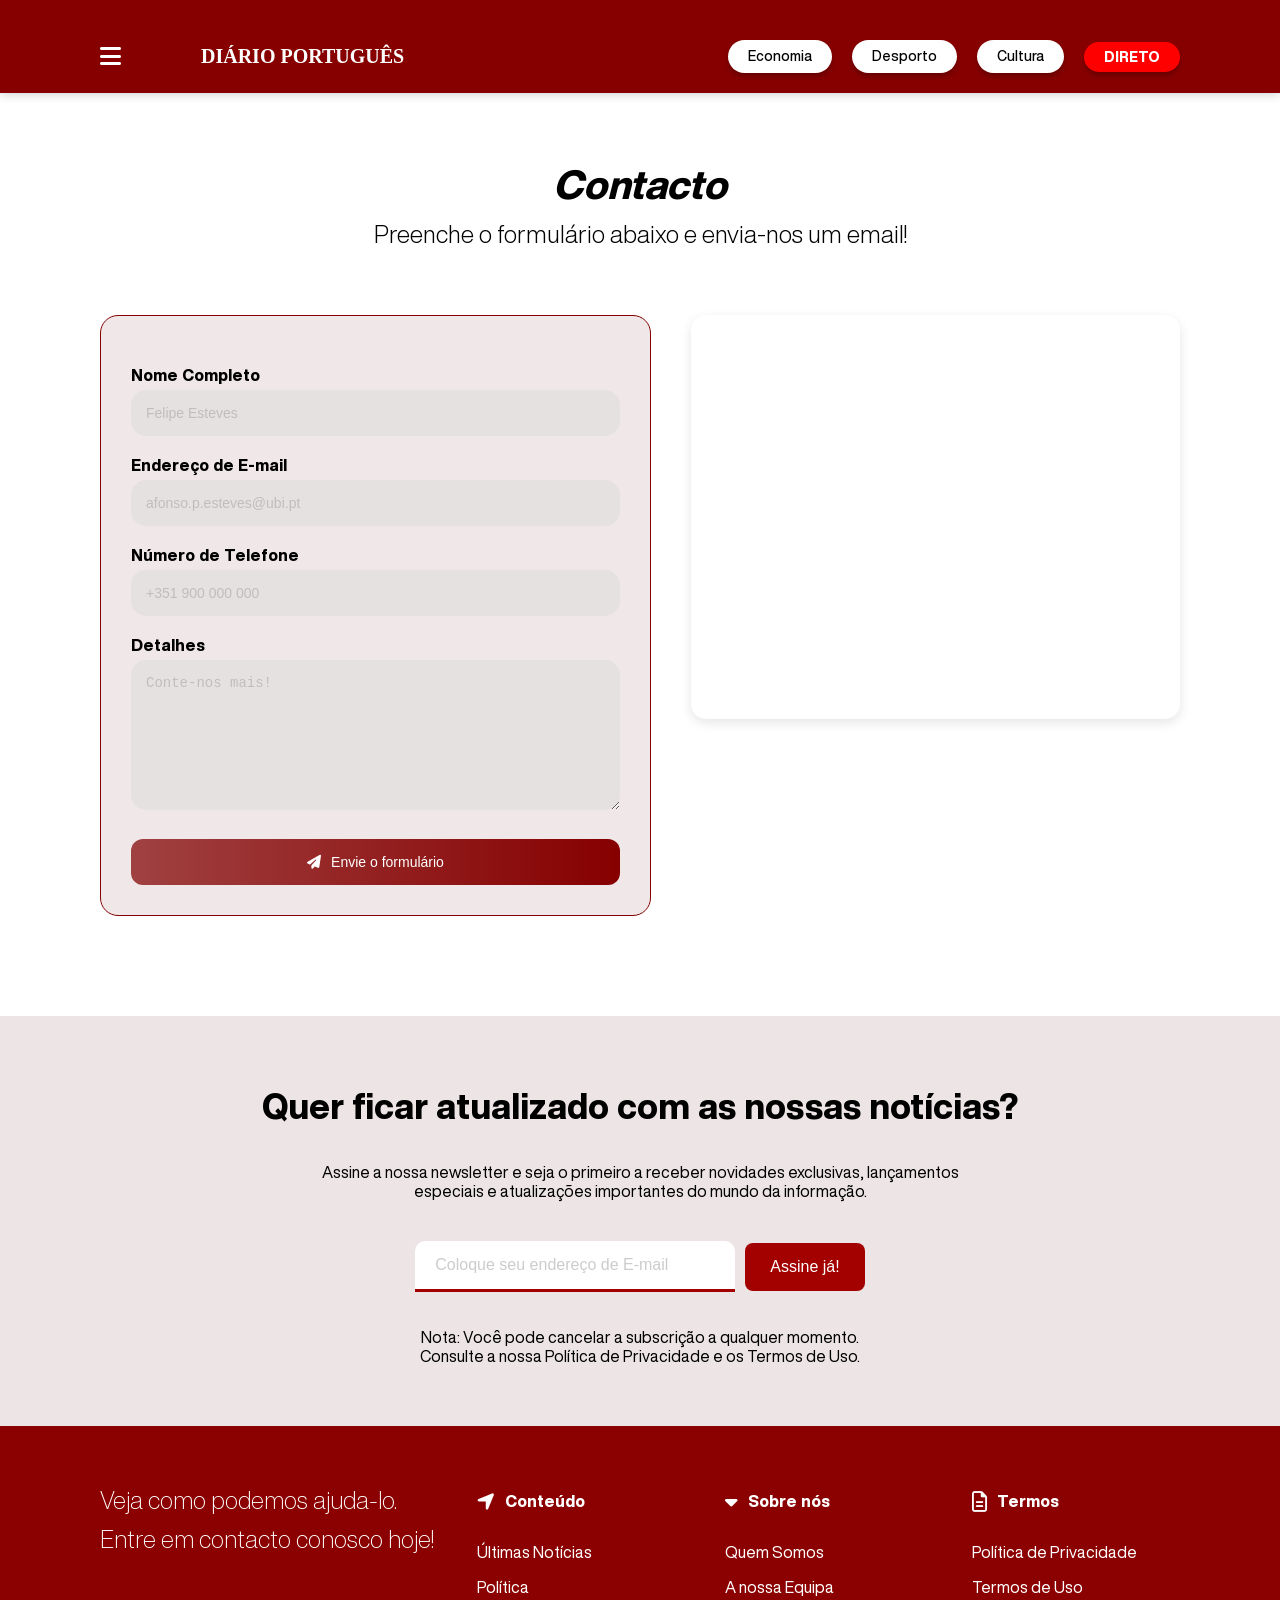
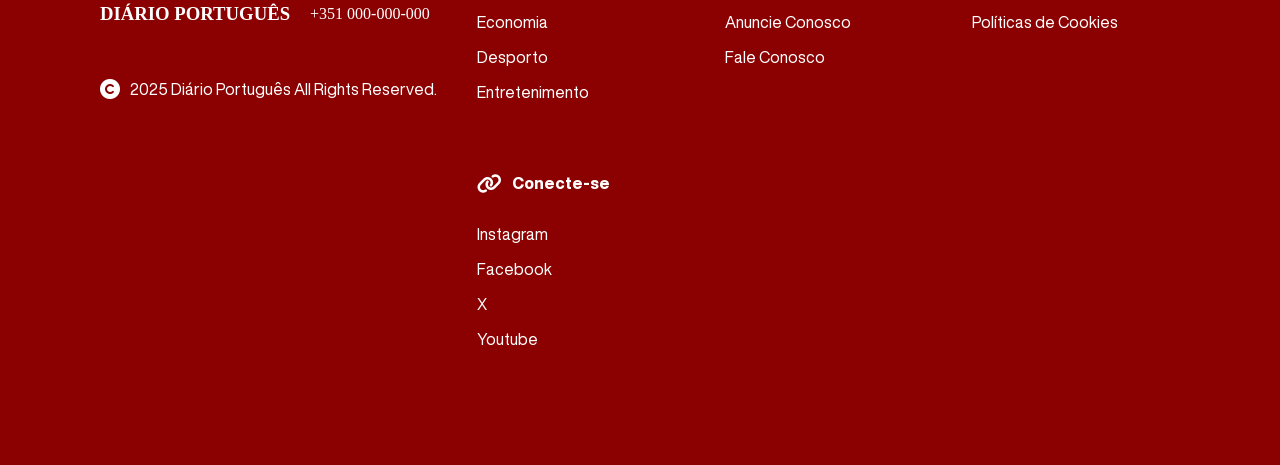
<file: Sourcecode/contactos.html>
<!DOCTYPE html>
<html lang="pt-pt">

<head>
    <meta charset="UTF-8">
    <meta name="viewport" content="width=device-width, initial-scale=1.0">
    <link rel="stylesheet" href="https://cdnjs.cloudflare.com/ajax/libs/font-awesome/6.7.2/css/all.min.css">
    <link rel="stylesheet" href="css/contactos.css">
    <title>Autores</title>
</head>

<body>
    <header>
        <nav>
            <div class="nav-left">
                <i class="fa-solid fa-bars fa-xl"></i>
                <a href="index.html">
                    <h3>DIÁRIO PORTUGUÊS</h3>
                </a>
            </div>
            <div class="nav-right">
                <span>Economia</span>
                <span>Desporto</span>
                <span class="nav-cultura">Cultura</span>
                <a href="direto.html"><span>DIRETO</span></a>
            </div>
        </nav>
    </header>
    <main>
        <div class="formulario">
            <div class="formulario-header">
                <i>
                    <h1>Contacto</h1>
                </i>
                <p>Preenche o formulário abaixo e envia-nos um email!</p>
            </div>

            <div class="formulario-content">
                <div class="form-container">
                    <p>Nome Completo</p>
                    <input type="text" placeholder="Felipe Esteves">

                    <p>Endereço de E-mail</p>
                    <input type="email" placeholder="afonso.p.esteves@ubi.pt">

                    <p>Número de Telefone</p>
                    <input type="tel" placeholder="+351 900 000 000">

                    <p>Detalhes</p>
                    <textarea placeholder="Conte-nos mais!"></textarea>

                    <button type="submit">
                        <i class="fa-solid fa-paper-plane"></i>
                        Envie o formulário
                    </button>
                </div>

                <div class="mapa-container">
                    <iframe
                        src="https://www.google.com/maps/embed?pb=!1m18!1m12!1m3!1d3089.6030565781284!2d-7.503434284731028!3d40.28041497937595!2m3!1f0!2f0!3f0!3m2!1i1024!2i768!4f13.1!3m3!1m2!1s0xd3d4b84b2a54665%3A0xb0794ce4379d127e!2sUniversidade%20da%20Beira%20Interior!5e0!3m2!1spt-PT!2spt!4v1717232800000"
                        width="100%" height="623" style="border:0;" allowfullscreen="" loading="lazy"
                        referrerpolicy="no-referrer-when-downgrade">
                    </iframe>
                </div>
            </div>
        </div>
        <div class="mapa">
            <map name=""></map>
        </div>
    </main>
    <footer>
        <section class="newsletter">
            <h1>Quer ficar atualizado com as nossas notícias?</h1>
            <p>Assine a nossa newsletter e seja o primeiro a receber novidades exclusivas, lançamentos <br>especiais e
                atualizações importantes do mundo da informação.</p>
            <div class="input-container">
                <input type="email" placeholder="Coloque seu endereço de E-mail">
                <button>Assine já!</button>
            </div>
            <p>Nota: Você pode cancelar a subscrição a qualquer momento. <br> Consulte a nossa <a href="#">Política de
                    Privacidade</a> e os <a href="#">Termos de Uso.</a></p>
        </section>
        <div class="footer">
            <div class="footer-wrapper">
                <div class="footer-text">
                    <p>Veja como podemos ajuda-lo.</p>
                    <p>Entre em contacto conosco hoje!</p>
                </div>
                <div class="footer-logo">
                    <h3>DIÁRIO PORTUGUÊS</h3>
                    <p>+351 000-000-000</p>
                </div>
                <div class="footer-copyright">
                    <i class="fa-solid fa-copyright fa-lg" style="color: #FFF;"></i>
                    <p>2025 Diário Português All Rights Reserved.</p>
                </div>
            </div>

            <div class="footer-links">
                <div>
                    <div class="footer-links-titulo">
                        <i class="fa-solid fa-location-arrow fa-lg" style="color: #FFF;"></i>
                        <p><strong>Conteúdo</strong></p>
                    </div>
                    <p>Últimas Notícias</p>
                    <p>Política</p>
                    <p>Economia</p>
                    <p>Desporto</p>
                    <p>Entretenimento</p>
                </div>
                <div>
                    <div class="footer-links-titulo">
                        <i class="fa-solid fa-caret-down fa-lg" style="color: #FFF;"></i>
                        <p><strong>Sobre nós</strong></p>
                    </div>
                    <p>Quem Somos</p>
                    <a href="autores.html">
                        <p>A nossa Equipa</p>
                    </a>
                    <p>Anuncie Conosco</p>
                    <a href="contactos.html">
                        <p>Fale Conosco</p>
                    </a>
                </div>
                <div>
                    <div class="footer-links-titulo">
                        <i class="fa-regular fa-file-lines fa-lg" style="color: #FFF;"></i>
                        <p><strong>Termos</strong></p>
                    </div>
                    <p>Política de Privacidade</p>
                    <p>Termos de Uso</p>
                    <p>Políticas de Cookies</p>
                </div>
                <div>
                    <div class="footer-links-titulo">
                        <i class="fa-solid fa-link fa-lg" style="color: #FFF;"></i>
                        <p><strong>Conecte-se</strong></p>
                    </div>
                    <p>Instagram</p>
                    <p>Facebook</p>
                    <p>X</p>
                    <p>Youtube</p>
                </div>
            </div>
        </div>
    </footer>
</body>

</html>
</file>
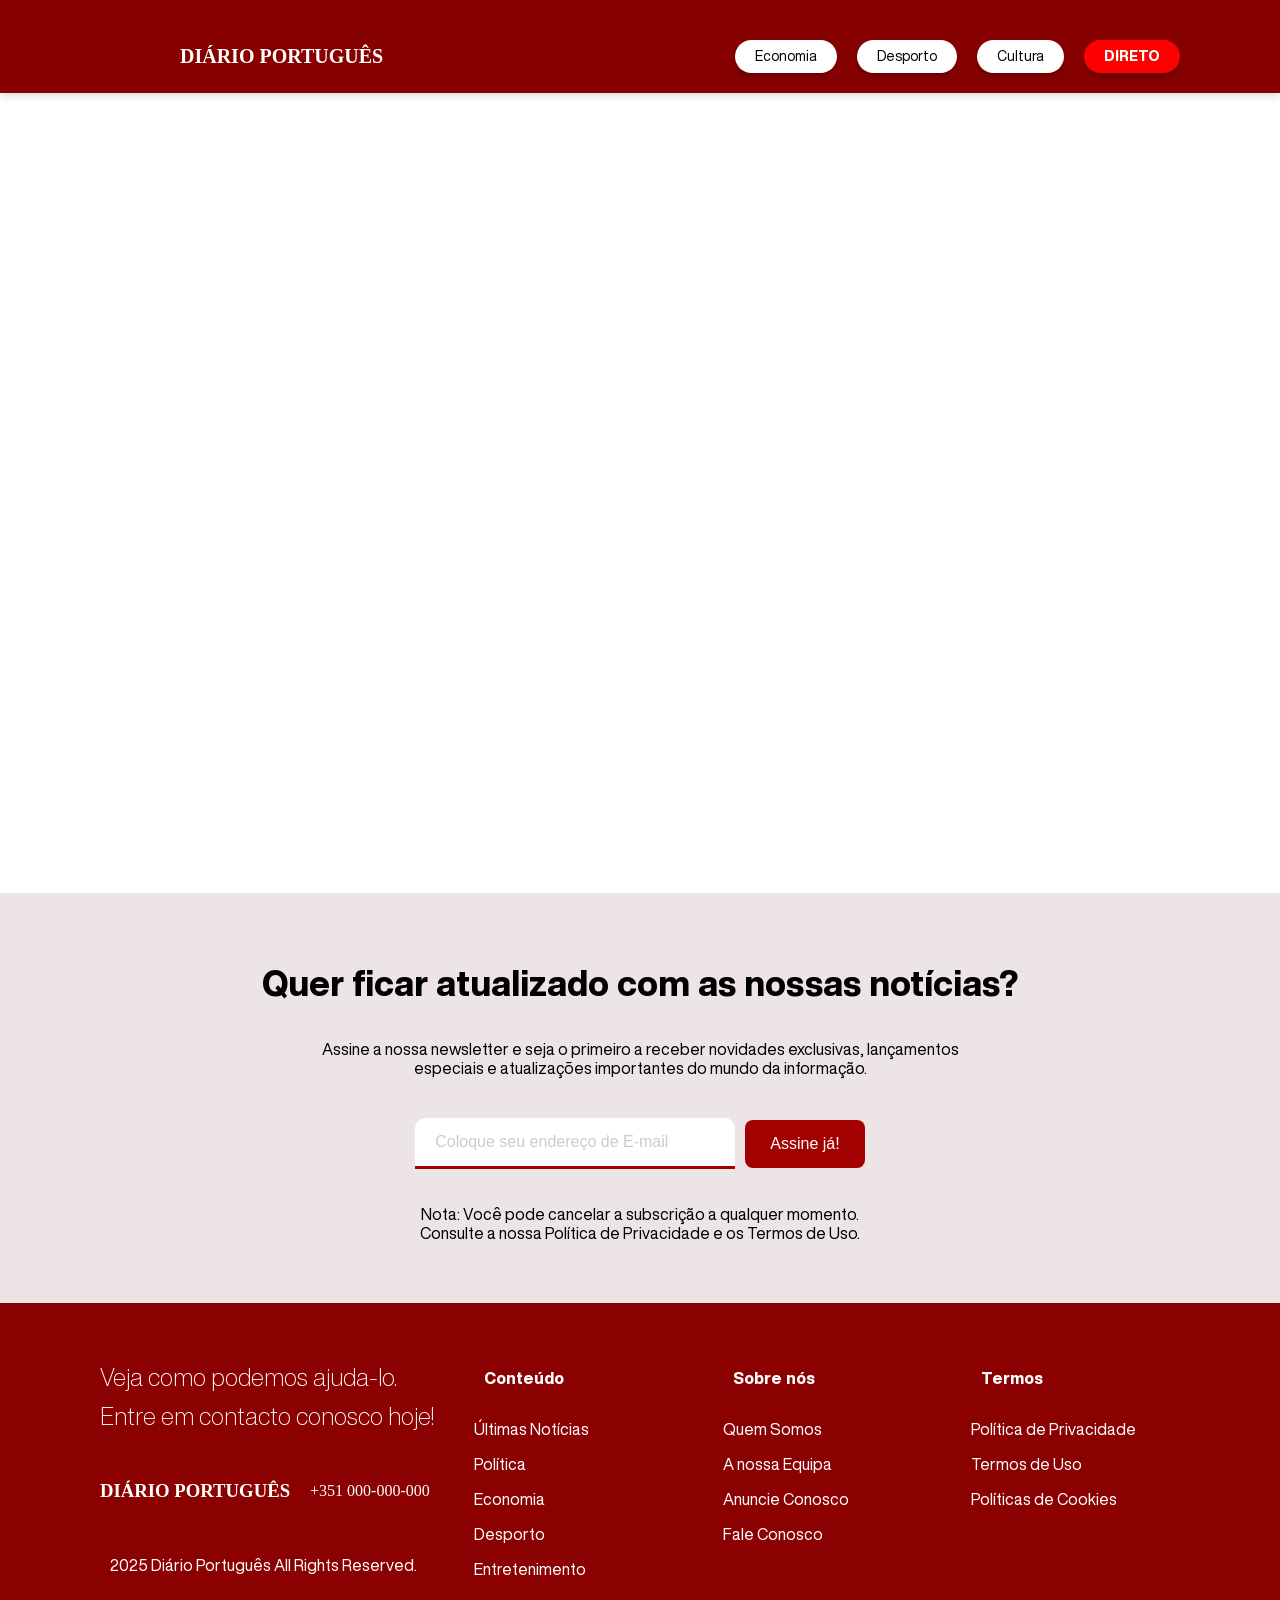
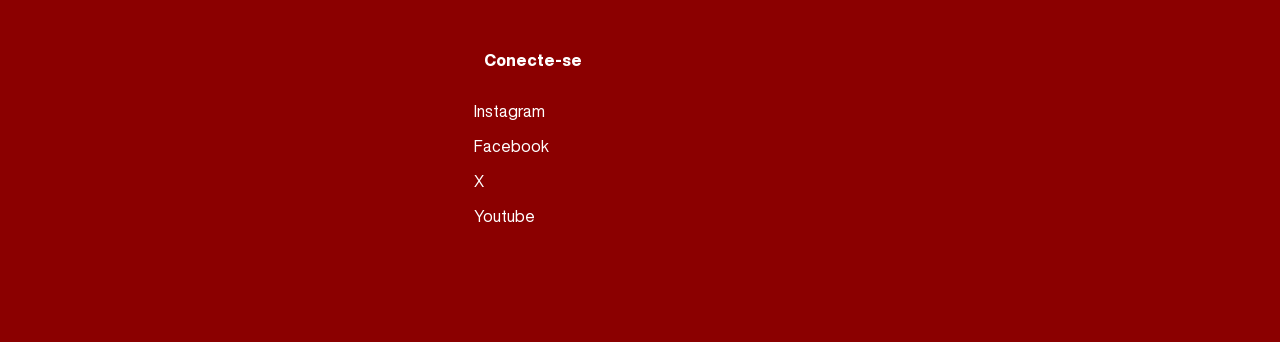
<file: Sourcecode/direto.htm>
<!DOCTYPE html>
<html lang="pt-pt">
<head>
    <meta charset="UTF-8">
    <meta name="viewport" content="width=device-width, initial-scale=1.0">
    <link rel="stylesheet" href="css/direto.css">
    <title>DIRETO</title>
</head>
<body>
    <header>
        <nav>
            <div class="nav-left">
                <i class="fa-solid fa-bars fa-xl"></i>
                <h3>DIÁRIO PORTUGUÊS</h3>
            </div>
            <div class="nav-right">
                <span>Economia</span>
                <span>Desporto</span>
                <span class="nav-cultura">Cultura</span>
                <span>DIRETO</span>
            </div>
        </nav>
    </header>
    <main>
        <div>
          <span></span>
          <p></p>  
        </div>
        <div>
            <video src=""></video>
        </div>
    </main>
    <footer>
        <section class="newsletter">
            <h1>Quer ficar atualizado com as nossas notícias?</h1>
            <p>Assine a nossa newsletter e seja o primeiro a receber novidades exclusivas, lançamentos <br>especiais e
                atualizações importantes do mundo da informação.</p>
            <div class="input-container">
                <input type="email" placeholder="Coloque seu endereço de E-mail">
                <button>Assine já!</button>
            </div>
            <p>Nota: Você pode cancelar a subscrição a qualquer momento. <br> Consulte a nossa <a href="#">Política de
                    Privacidade</a> e os <a href="#">Termos de Uso.</a></p>
        </section>
        <div class="footer">
            <div class="footer-wrapper">
                <div class="footer-text">
                    <p>Veja como podemos ajuda-lo.</p>
                    <p>Entre em contacto conosco hoje!</p>
                </div>
                <div class="footer-logo">
                    <h3>DIÁRIO PORTUGUÊS</h3>
                    <p>+351 000-000-000</p>
                </div>
                <div class="footer-copyright">
                    <i class="fa-solid fa-copyright fa-lg" style="color: #FFF;"></i>
                    <p>2025 Diário Português All Rights Reserved.</p>
                </div>
            </div>

            <div class="footer-links">
                <div>
                    <div class="footer-links-titulo">
                        <i class="fa-solid fa-location-arrow fa-lg" style="color: #FFF;"></i>
                        <p><strong>Conteúdo</strong></p>
                    </div>
                    <p>Últimas Notícias</p>
                    <p>Política</p>
                    <p>Economia</p>
                    <p>Desporto</p>
                    <p>Entretenimento</p>
                </div>
                <div>
                    <div class="footer-links-titulo">
                        <i class="fa-solid fa-caret-down fa-lg" style="color: #FFF;"></i>
                        <p><strong>Sobre nós</strong></p>
                    </div>
                    <p>Quem Somos</p>
                    <p>A nossa Equipa</p>
                    <p>Anuncie Conosco</p>
                    <p>Fale Conosco</p>
                </div>
                <div>
                    <div class="footer-links-titulo">
                        <i class="fa-regular fa-file-lines fa-lg" style="color: #FFF;"></i>
                        <p><strong>Termos</strong></p>
                    </div>
                    <p>Política de Privacidade</p>
                    <p>Termos de Uso</p>
                    <p>Políticas de Cookies</p>
                </div>
                <div>
                    <div class="footer-links-titulo">
                        <i class="fa-solid fa-link fa-lg" style="color: #FFF;"></i>
                        <p><strong>Conecte-se</strong></p>
                    </div>
                    <p>Instagram</p>
                    <p>Facebook</p>
                    <p>X</p>
                    <p>Youtube</p>
                </div>
            </div>
        </div>
    </footer>
</body>
</html>
</file>
<file: Sourcecode/css/contactos.css>
@font-face {
  font-family: 'HelveticaNowDisplay';
  src: url('../fonts/HelveticaNowDisplay-ExtBlk.woff2') format('woff2');
  font-weight: 900;
  font-style: normal;
}

@font-face {
  font-family: 'HelveticaNowDisplay';
  src: url('../fonts/HelveticaNowDisplay-Black.woff2') format('woff2');
  font-weight: 800;
  font-style: normal;
}

@font-face {
  font-family: 'HelveticaNowDisplay';
  src: url('../fonts/HelveticaNowDisplay-ExtraBold.woff2') format('woff2');
  font-weight: 700;
  font-style: normal;
}

@font-face {
  font-family: 'HelveticaNowDisplay';
  src: url('../fonts/HelveticaNowDisplay-Bold.woff2') format('woff2');
  font-weight: 600;
  font-style: normal;
}

@font-face {
  font-family: 'HelveticaNowDisplay';
  src: url('../fonts/HelveticaNowDisplay-Medium.woff2') format('woff2');
  font-weight: 500;
  font-style: normal;
}

@font-face {
  font-family: 'HelveticaNowDisplay';
  src: url('../fonts/HelveticaNowDisplay-Regular.woff2') format('woff2');
  font-weight: 400;
  font-style: normal;
}

@font-face {
  font-family: 'HelveticaNowDisplay';
  src: url('../fonts/HelveticaNowDisplay-ExtLt.woff2') format('woff2');
  font-weight: 350;
  font-style: normal;
}

@font-face {
  font-family: 'HelveticaNowDisplay';
  src: url('../fonts/HelveticaNowDisplay-Light.woff2') format('woff2');
  font-weight: 300;
  font-style: normal;
}

@font-face {
  font-family: 'HelveticaNowDisplay';
  src: url('../fonts/HelveticaNowDisplay-Thin.woff2') format('woff2');
  font-weight: 200;
  font-style: normal;
}

@font-face {
  font-family: 'HelveticaNowDisplay';
  src: url('../fonts/HelveticaNowDisplay-Hairline.woff2') format('woff2');
  font-weight: 100;
  font-style: normal;
}

body {
  margin: 0;
  font-family: "HelveticaNowDisplay", Arial, sans-serif;
}

hr {
  background-color: #860000;
  height: 2px;
  border: none;
  margin: 20px 0;
}

a {
  text-decoration: none;
  color: black;
}

footer a {
  text-decoration: none;
  color: white;
}

/* ---------- HEADER ----------- */
header {
  background-color: #860000;
  padding: 40px 100px 20px 100px;
  box-shadow: 0 1px 10px rgba(0, 0, 0, 0.2);
}

nav {
  display: flex;
  justify-content: space-between;
  align-items: center;
  flex-wrap: wrap;
}

nav i {
  color: white;
  margin-right: 10px;
}

nav h3 {
  color: white;
  font-family: 'Times New Roman', Times, serif;
  font-weight: 700;
  font-size: 20px;
  margin: 0;
}

nav>i,
nav>h3 {
  display: inline-block;
}

.nav-left {
  display: flex;
  align-items: center;
  gap: 70px;
}

.nav-right {
  display: flex;
  align-items: center;
  gap: 20px;
}

.nav-right span {
  background-color: white;
  color: black;
  padding: 8px 20px;
  font-weight: 500;
  font-size: 14px;
  border-radius: 20px;
  box-shadow: 0 4px 4px rgba(0, 0, 0, 0.2);
  cursor: pointer;
  transition: all 0.3s ease;
}

.nav-right span:not(:last-child):hover {
  background-color: #a30000;
  color: white;
  transform: translateY(-2px);
  box-shadow: 0 6px 12px rgba(163, 0, 0, 0.4);
}

.nav-cultura {
  color: #6c00a3;
  background-color: #f2f2f2;
}

.nav-cultura:hover {
  background-color: #6c00a3;
  color: white;
  box-shadow: 0 6px 12px rgba(108, 0, 163, 0.3);
}

.nav-right span:last-child {
  background-color: red;
  color: white;
  font-weight: bold;
  text-transform: uppercase;
}

.nav-right span:last-child:hover {
  background-color: #cc0000;
  transform: scale(1.05);
  box-shadow: 0 0 15px rgba(204, 0, 0, 0.6);
}

/* ------- Main -------- */

main {
  padding: 40px 100px;
  max-width: 1400px;
  margin: 0 auto;
}

.formulario {
  display: flex;
  flex-direction: column;
  gap: 40px;
}

.formulario-header {
  display: flex;
  flex-direction: column;
  align-items: center;
  justify-content: center;
  text-align: center;
}

.formulario-header h1 {
  font-weight: 700;
  margin-bottom: 10px;
  font-size: 2.5rem;
}

.formulario-header p {
  font-size: 1.5rem;
  font-weight: 300;
  margin-top: 0;
  max-width: 600px;
  line-height: 1.4;
}

.formulario-content {
  display: flex;
  gap: 40px;
  align-items: flex-start;
}

.form-container {
  background-color: #f0e8e8;
  border: 1px solid #860000;
  padding: 30px;
  border-radius: 18px;
  flex: 1;
  min-width: 300px;
  width: 100%;
  box-sizing: border-box;
}

.form-container p {
  font-weight: bold;
  margin: 20px 0 5px;
}

.form-container input,
.form-container textarea {
  width: 100%;
  padding: 15px;
  border: none;
  border-radius: 15px;
  background-color: #e6e1e1;
  font-size: 14px;
  color: #333;
  box-sizing: border-box;
}

.form-container input::placeholder,
.form-container textarea::placeholder {
  color: #c0bdbd;
}

.form-container textarea {
  resize: vertical;
  height: 150px;
  min-height: 100px;
}

.form-container button {
  margin-top: 25px;
  width: 100%;
  padding: 15px;
  background: linear-gradient(to right, #a04141, #860000);
  border: none;
  border-radius: 12px;
  color: white;
  font-size: 14px;
  font-weight: 500;
  cursor: pointer;
  display: flex;
  align-items: center;
  justify-content: center;
  gap: 10px;
  transition: background 0.3s ease;
}

.form-container button i {
  font-size: 14px;
}

.form-container button:hover {
  background: linear-gradient(to right, #860000, #a04141);
}

.mapa-container {
  flex: 1;
  min-width: 300px;
  border-radius: 15px;
  overflow: hidden;
  box-shadow: 0 4px 12px rgba(0, 0, 0, 0.1);
  width: 100%;
  box-sizing: border-box;
}

.mapa-container iframe {
  width: 100%;
  height: 400px;
  border: 0;
}

/* ------- NEWSLETTER & FOOTER -------- */
.newsletter {
  margin-top: 60px;
  padding: 40px 20px;
  background-color: #EDE5E5;
  display: flex;
  flex-direction: column;
  justify-content: center;
  align-items: center;
  text-align: center;
}

.newsletter h1 {
  font-size: 35px;
  margin-bottom: 20px;
}

.newsletter p {
  text-align: center;
  margin-bottom: 20px;
}

.newsletter p>a {
  color: black;
}

.input-container {
  display: flex;
  flex-wrap: wrap;
  gap: 10px;
  margin: 20px 0;
  justify-content: center;
  align-items: center;
}

.input-container input {
  padding: 15px 20px;
  min-width: 280px;
  flex: 1;
  max-width: 380px;
  border: none;
  border-bottom: 3px solid #a30000;
  border-radius: 10px 10px 0 0;
  outline: none;
  font-size: 16px;
  background-color: white;
}

.input-container input::placeholder {
  color: #ccc;
  font-weight: 500;
}

.input-container button {
  background-color: #a30000;
  color: white;
  padding: 15px 25px;
  border: none;
  border-radius: 8px;
  font-size: 16px;
  cursor: pointer;
  transition: background-color 0.3s;
  white-space: nowrap;
}

.input-container button:hover {
  background-color: #8b0000;
}

.footer {
  background-color: #8b0000;
  color: white;
  padding: 50px 100px 100px 100px;
  display: flex;
  flex-wrap: wrap;
  justify-content: space-between;
  gap: 40px;
}

.footer-wrapper {
  display: flex;
  flex-direction: column;
  gap: 20px;
}

.footer-links {
  display: flex;
  flex-wrap: wrap;
  justify-content: space-between;
  gap: 40px;
  flex: 1;
}

.footer-links div {
  min-width: 150px;
  flex: 1;
}

.footer-links-titulo {
  display: flex;
  align-items: center;
  gap: 10px;
  margin-bottom: 15px;
}

.footer-copyright {
  display: flex;
  align-items: center;
  gap: 10px;
}

.footer-logo {
  display: flex;
  flex-wrap: wrap;
  gap: 20px;
  align-items: center;
  font-family: 'Times New Roman', Times, serif;
}

.footer-text {
  font-weight: 350;
  font-size: 1.5em;
}

.footer-text p {
  margin-bottom: 10px;
  margin-top: 10px;
}

/* ======= RESPONSIVE BREAKPOINTS ======= */

/* Tablets grandes Pcs pequenos */
@media (max-width: 1200px) {
  main {
    padding: 40px 50px;
  }

  .footer {
    padding: 50px 50px 50px 50px;
  }

  header {
    padding: 40px 50px 20px 50px;
  }

  .formulario-content {
    gap: 30px;
  }
}

/* Tablets */
@media (max-width: 950px) {
  header {
    padding: 20px 20px 20px 20px;
  }

  .nav-cultura {
    display: none;
  }

  main {
    padding: 30px 20px;
  }

  .footer {
    padding: 30px 20px 30px 20px;
  }

  .footer-links {
    flex-direction: column;
    gap: 30px;
  }

  .formulario-header h1 {
    font-size: 2rem;
  }

  .formulario-header p {
    font-size: 1.3rem;
  }

  .formulario-content {
    flex-direction: column;
    gap: 30px;
  }

  .form-container,
  .mapa-container {
    width: 100%;
    min-width: auto;
    max-width: none;
  }

  .mapa-container iframe {
    height: 350px;
  }
}

/* Mobile */
@media (max-width: 768px) {
  nav {
    flex-direction: column;
    align-items: flex-start;
  }

  header {
    padding: 20px 20px 20px 20px;
  }

  .nav-left {
    width: 100%;
    justify-content: space-between;
  }

  .nav-right {
    display: none;
  }

  main {
    padding: 20px 15px;
  }

  .formulario {
    gap: 30px;
  }

  .formulario-header h1 {
    font-size: 1.8rem;
  }

  .formulario-header p {
    font-size: 1.1rem;
  }

  .formulario-content {
    gap: 25px;
  }

  .form-container {
    padding: 25px 20px;
  }

  .mapa-container iframe {
    height: 300px;
  }

  .newsletter h1 {
    font-size: 28px;
  }

  .input-container input {
    width: 100%;
    max-width: 100%;
  }

  .input-container button {
    width: 100%;
  }

  .footer-wrapper {
    text-align: center;
  }

  .footer-logo {
    justify-content: center;
    text-align: center;
  }
}

/* Mobile pequeno */
@media (max-width: 480px) {
  main {
    padding: 15px 10px;
  }

  .formulario-header h1 {
    font-size: 1.6rem;
  }

  .formulario-header p {
    font-size: 1rem;
  }

  .form-container {
    padding: 20px 15px;
  }

  .form-container input,
  .form-container textarea {
    padding: 12px;
    font-size: 13px;
  }

  .form-container button {
    padding: 12px;
    font-size: 13px;
  }

  .mapa-container iframe {
    height: 250px;
  }

  .newsletter h1 {
    font-size: 24px;
  }

  .newsletter p {
    font-size: 14px;
  }
}
</file>
<file: Sourcecode/css/direto.css>
@font-face {
  font-family: 'HelveticaNowDisplay';
  src: url('../fonts/HelveticaNowDisplay-ExtBlk.woff2') format('woff2');
  font-weight: 900;
  font-style: normal;
}

@font-face {
  font-family: 'HelveticaNowDisplay';
  src: url('../fonts/HelveticaNowDisplay-Black.woff2') format('woff2');
  font-weight: 800;
  font-style: normal;
}

@font-face {
  font-family: 'HelveticaNowDisplay';
  src: url('../fonts/HelveticaNowDisplay-ExtraBold.woff2') format('woff2');
  font-weight: 700;
  font-style: normal;
}

@font-face {
  font-family: 'HelveticaNowDisplay';
  src: url('../fonts/HelveticaNowDisplay-Bold.woff2') format('woff2');
  font-weight: 600;
  font-style: normal;
}

@font-face {
  family: 'HelveticaNowDisplay';
  src: url('../fonts/HelveticaNowDisplay-Medium.woff2') format('woff2');
  font-weight: 500;
  font-style: normal;
}

@font-face {
  font-family: 'HelveticaNowDisplay';
  src: url('../fonts/HelveticaNowDisplay-Regular.woff2') format('woff2');
  font-weight: 400;
  font-style: normal;
}

@font-face {
  font-family: 'HelveticaNowDisplay';
  src: url('../fonts/HelveticaNowDisplay-ExtLt.woff2') format('woff2');
  font-weight: 350;
  font-style: normal;
}

@font-face {
  font-family: 'HelveticaNowDisplay';
  src: url('../fonts/HelveticaNowDisplay-Light.woff2') format('woff2');
  font-weight: 300;
  font-style: normal;
}

@font-face {
  font-family: 'HelveticaNowDisplay';
  src: url('../fonts/HelveticaNowDisplay-Thin.woff2') format('woff2');
  font-weight: 200;
  font-style: normal;
}

@font-face {
  font-family: 'HelveticaNowDisplay';
  src: url('../fonts/HelveticaNowDisplay-Hairline.woff2') format('woff2');
  font-weight: 100;
  font-style: normal;
}

body {
  margin: 0;
  font-family: "HelveticaNowDisplay", Arial, sans-serif;
}

a {
  text-decoration: none;
  color: black;
}

hr {
  background-color: #860000;
  height: 2px;
  border: none;
  margin: 20px 0;
}

footer a {
  text-decoration: none;
  color: white;
}

/* ---------- HEADER ----------- */
header {
  background-color: #860000;
  padding: 40px 100px 20px 100px;
  box-shadow: 0 1px 10px rgba(0, 0, 0, 0.2);
}

nav {
  display: flex;
  justify-content: space-between;
  align-items: center;
  flex-wrap: wrap;
}

nav i {
  color: white;
  margin-right: 10px;
}

nav h3 {
  color: white;
  font-family: 'Times New Roman', Times, serif;
  font-weight: 700;
  font-size: 20px;
  margin: 0;
}

nav>i,
nav>h3 {
  display: inline-block;
}

.nav-left {
  display: flex;
  align-items: center;
  gap: 70px;
}

.nav-right {
  display: flex;
  align-items: center;
  gap: 20px;
}

.nav-right span {
  background-color: white;
  color: black;
  padding: 8px 20px;
  font-weight: 500;
  font-size: 14px;
  border-radius: 20px;
  box-shadow: 0 4px 4px rgba(0, 0, 0, 0.2);
  cursor: pointer;
  transition: all 0.3s ease;
}

.nav-right span:not(:last-child):hover {
  background-color: #a30000;
  color: white;
  transform: translateY(-2px);
  box-shadow: 0 6px 12px rgba(163, 0, 0, 0.4);
}

.nav-cultura {
  color: #6c00a3;
  background-color: #f2f2f2;
}

.nav-cultura:hover {
  background-color: #6c00a3;
  color: white;
  box-shadow: 0 6px 12px rgba(108, 0, 163, 0.3);
}

.nav-right span:last-child {
  background-color: red;
  color: white;
  font-weight: bold;
  text-transform: uppercase;
}

.nav-right span:last-child:hover {
  background-color: #cc0000;
  transform: scale(1.05);
  box-shadow: 0 0 15px rgba(204, 0, 0, 0.6);
}

/* ------- Main -------- */

main {
  display: flex;
  flex-direction: column;
  padding: 100px;
  min-height: 60vh;
}

.main-titulo {
  display: flex;
  align-items: center;
  gap: 15px;
  margin-bottom: 40px;
  font-weight: 500;
  font-size: 18px;
}

.main-titulo span {
  display: flex;
  align-items: center;
  justify-content: center;
  width: 40px;
  height: 40px;
  background-color: red;
  border-radius: 50%;
  box-shadow: 0 4px 4px rgba(255, 0, 0, 0.2);
  flex-shrink: 0;
}

.video-container {
  display: flex;
  width: 100%;
  margin-left: auto;
  margin-right: 0;
  background-color: #7a0000;
  border-radius: 15px;
  box-shadow: 0 4px 10px rgba(0, 0, 0, 0.2);
  overflow: hidden;
  aspect-ratio: 16 / 9;
}

.video-container video {
  width: 100%;
  height: 100%;
  object-fit: cover;
  display: block;
  flex: 1;
}

/* ------- NEWSLETTER & FOOTER -------- */
.newsletter {
  margin-top: 60px;
  padding: 40px 20px;
  background-color: #EDE5E5;
  display: flex;
  flex-direction: column;
  justify-content: center;
  align-items: center;
  text-align: center;
}

.newsletter h1 {
  font-size: 35px;
  margin-bottom: 20px;
}

.newsletter p {
  text-align: center;
  margin-bottom: 20px;
}

.newsletter p>a {
  color: black;
}

.input-container {
  display: flex;
  flex-wrap: wrap;
  gap: 10px;
  margin: 20px 0;
  justify-content: center;
  align-items: center;
}

.input-container input {
  padding: 15px 20px;
  min-width: 280px;
  flex: 1;
  max-width: 380px;
  border: none;
  border-bottom: 3px solid #a30000;
  border-radius: 10px 10px 0 0;
  outline: none;
  font-size: 16px;
  background-color: white;
}

.input-container input::placeholder {
  color: #ccc;
  font-weight: 500;
}

.input-container button {
  background-color: #a30000;
  color: white;
  padding: 15px 25px;
  border: none;
  border-radius: 8px;
  font-size: 16px;
  cursor: pointer;
  transition: background-color 0.3s;
  white-space: nowrap;
}

.input-container button:hover {
  background-color: #8b0000;
}

.footer {
  background-color: #8b0000;
  color: white;
  padding: 50px 100px 100px 100px;
  display: flex;
  flex-wrap: wrap;
  justify-content: space-between;
  gap: 40px;
}

.footer-wrapper {
  display: flex;
  flex-direction: column;
  gap: 20px;
}

.footer-links {
  display: flex;
  flex-wrap: wrap;
  justify-content: space-between;
  gap: 40px;
  flex: 1;
}

.footer-links div {
  min-width: 150px;
  flex: 1;
}

.footer-links-titulo {
  display: flex;
  align-items: center;
  gap: 10px;
  margin-bottom: 15px;
}

.footer-copyright {
  display: flex;
  align-items: center;
  gap: 10px;
}

.footer-logo {
  display: flex;
  flex-wrap: wrap;
  gap: 20px;
  align-items: center;
  font-family: 'Times New Roman', Times, serif;
}

.footer-text {
  font-weight: 350;
  font-size: 1.5em;
}

.footer-text p {
  margin-bottom: 10px;
  margin-top: 10px;
}

/* ======= RESPONSIVE BREAKPOINTS ======= */

/* Tablets grandes Pcs pequenos */
@media (max-width: 1200px) {
  main {
    padding: 80px 50px;
  }

  .footer {
    padding: 50px 50px 50px 50px;
  }

  header {
    padding: 40px 50px 20px 50px;
  }
}

/* Tablets */
@media (max-width: 950px) {
  header {
    padding: 20px 20px 20px 20px;
  }

  .nav-cultura {
    display: none;
  }

  main {
    padding: 60px 30px;
  }

  .main-titulo {
    flex-direction: row;
    justify-content: flex-start;
    gap: 12px;
    margin-bottom: 30px;
    font-size: 16px;
  }

  .main-titulo span {
    width: 35px;
    height: 35px;
  }

  .video-container {
    max-width: 100%;
    border-radius: 12px;
  }

  .footer {
    padding: 30px 20px 30px 20px;
  }

  .footer-links {
    flex-direction: column;
    gap: 30px;
  }
}

/* Mobile */
@media (max-width: 768px) {
  nav {
    flex-direction: column;
    align-items: flex-start;
  }

  header {
    padding: 20px 20px 20px 20px;
  }

  .nav-left {
    width: 100%;
    justify-content: space-between;
  }

  .nav-right {
    display: none;
  }

  main {
    padding: 40px 20px;
    min-height: 50vh;
  }

  .main-titulo {
    flex-direction: row;
    justify-content: flex-start;
    align-items: center;
    gap: 10px;
    margin-bottom: 25px;
    font-size: 15px;
  }

  .main-titulo span {
    width: 32px;
    height: 32px;
  }

  .video-container {
    border-radius: 10px;
    aspect-ratio: 16 / 9;
  }

  .newsletter h1 {
    font-size: 28px;
  }

  .input-container {
    flex-direction: column;
    align-items: stretch;
  }

  .input-container input {
    width: 100%;
    max-width: 100%;
    min-width: auto;
  }

  .input-container button {
    width: 100%;
  }

  .footer-wrapper {
    text-align: center;
  }

  .footer-logo {
    justify-content: center;
    text-align: center;
  }
}

/* Mobile pequeno */
@media (max-width: 480px) {
  main {
    padding: 30px 15px;
  }

  .main-titulo {
    gap: 8px;
    margin-bottom: 20px;
    font-size: 14px;
  }

  .main-titulo span {
    width: 28px;
    height: 28px;
  }

  .video-container {
    border-radius: 8px;
  }

  .newsletter h1 {
    font-size: 24px;
  }

  .newsletter p {
    font-size: 14px;
  }
}

/* Mobile ex pequeno */
@media (max-width: 360px) {
  main {
    padding: 25px 10px;
  }

  .main-titulo {
    flex-direction: column;
    align-items: center;
    text-align: center;
    gap: 10px;
  }

  .video-container {
    aspect-ratio: 4 / 3;
  }
}
</file>
